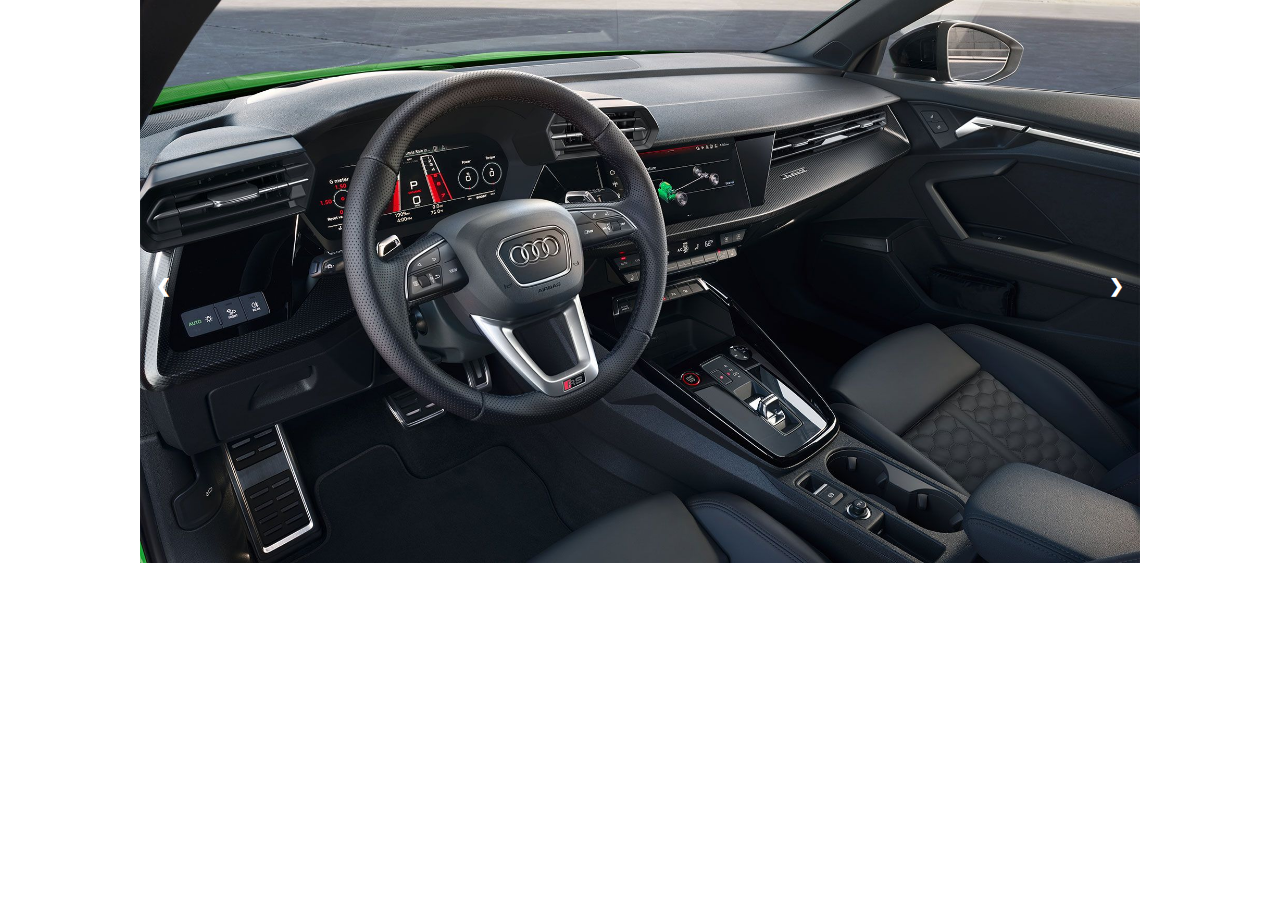
<file: poze.html>
<!DOCTYPE html>
<html>
<head>
<meta name="viewport" content="width=device-width, initial-scale=1">
<style>
* {box-sizing: border-box}
body {font-family: Verdana, sans-serif; margin:0}
.mySlides {display: none}
img {vertical-align: middle;}

.slideshow-container {
  max-width: 1000px;
  position: relative;
  margin: auto;
}

/* Next & previous buttons */
.prev, .next {
  cursor: pointer;
  position: absolute;
  top: 50%;
  width: auto;
  padding: 16px;
  margin-top: -22px;
  color: white;
  font-weight: bold;
  font-size: 18px;
  transition: 0.6s ease;
  border-radius: 0 3px 3px 0;
  user-select: none;
}

/* Position the "next button" to the right */
.next {
  right: 0;
  border-radius: 3px 0 0 3px;
}

/* On hover, add a black background color with a little bit see-through */
.prev:hover, .next:hover {
  background-color: rgba(0,0,0,0.8);
}

/* Caption text */
.text {
  color: #f2f2f2;
  font-size: 15px;
  padding: 8px 12px;
  position: absolute;
  bottom: 8px;
  width: 100%;
  text-align: center;
}

/* Number text (1/3 etc) */
.numbertext {
  color: #f2f2f2;
  font-size: 12px;
  padding: 8px 12px;
  position: absolute;
  top: 0;
}

/* The dots/bullets/indicators */
.dot {
  cursor: pointer;
  height: 15px;
  width: 15px;
  margin: 0 2px;
  background-color: #bbb;
  border-radius: 50%;
  display: inline-block;
  transition: background-color 0.6s ease;
}

.active, .dot:hover {
  background-color: #717171;
}

/* Fading animation */


/* On smaller screens, decrease text size */
@media only screen and (max-width: 300px) {
  .prev, .next,.text {font-size: 11px}
}
</style>
</head>
<body>

<div class="slideshow-container">

<div class="mySlides fade">
  <img src="images/rs3-1.jpg" style="width:100%">
</div>

<div class="mySlides fade">
  <img src="images/rs3-2.jpg" style="width:100%">
</div>

<div class="mySlides fade">
  <img src="images/rs3-3.jpg" style="width:100%">
</div>

<a class="prev" onclick="plusSlides(-1)">❮</a>
<a class="next" onclick="plusSlides(1)">❯</a>

</div>
<br>

<div style="text-align:center">
  
</div>

<script>
let slideIndex = 1;
showSlides(slideIndex);

function plusSlides(n) {
  showSlides(slideIndex += n);
}

function currentSlide(n) {
  showSlides(slideIndex = n);
}

function showSlides(n) {
  let i;
  let slides = document.getElementsByClassName("mySlides");
  let dots = document.getElementsByClassName("dot");
  if (n > slides.length) {slideIndex = 1}    
  if (n < 1) {slideIndex = slides.length}
  for (i = 0; i < slides.length; i++) {
    slides[i].style.display = "none";  
  }
  for (i = 0; i < dots.length; i++) {
    dots[i].className = dots[i].className.replace(" active", "");
  }
  slides[slideIndex-1].style.display = "block";  
  dots[slideIndex-1].className += " active";
}
</script>

</body>
</html>
</file>
